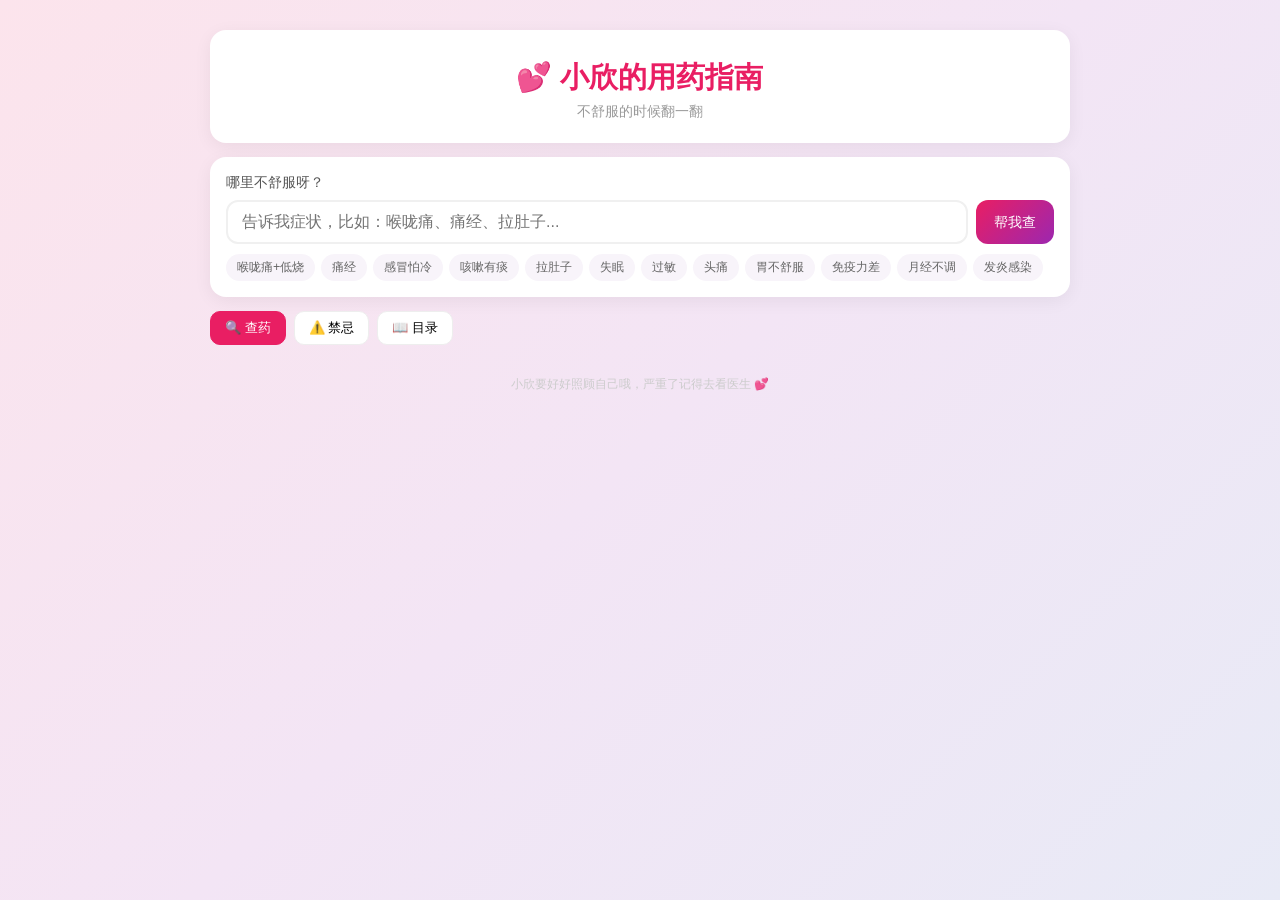
<file: index.html>
<!DOCTYPE html>
<html lang="zh-CN">
<head>
<meta charset="UTF-8">
<meta name="viewport" content="width=device-width, initial-scale=1.0, maximum-scale=1.0, user-scalable=no">
<meta name="apple-mobile-web-app-capable" content="yes">
<meta name="apple-mobile-web-app-status-bar-style" content="default">
<meta name="apple-mobile-web-app-title" content="用药指南">
<meta name="theme-color" content="#e91e63">
<link rel="manifest" href="manifest.json">
<link rel="apple-touch-icon" href="金毛.svg">
<title>💕 小欣的用药指南</title>
<link rel="stylesheet" href="style.css">
</head>
<body>
<div class="container">
<div class="header">
<h1>💕 小欣的用药指南</h1>
<p class="subtitle">不舒服的时候翻一翻</p>
</div>
<div class="search-box">
<label>哪里不舒服呀？</label>
<div class="input-row">
<input type="text" id="symptomInput" placeholder="告诉我症状，比如：喉咙痛、痛经、拉肚子..." onkeypress="if(event.key==='Enter')search()">
<button class="btn-search" onclick="search()">帮我查</button>
</div>
<div class="quick-tags" id="quickTags"></div>
</div>
<div class="nav-tabs">
<div class="nav-tab active" data-tab="search" onclick="switchTab('search')">🔍 查药</div>
<div class="nav-tab" data-tab="contra" onclick="switchTab('contra')">⚠️ 禁忌</div>
<div class="nav-tab" data-tab="catalog" onclick="switchTab('catalog')">📖 目录</div>
</div>
<div id="tab-search" class="tab-content active"><div id="results"></div></div>
<div id="tab-contra" class="tab-content"><div id="contraContent"></div></div>
<div id="tab-catalog" class="tab-content"><div id="catalogContent"></div></div>
</div>
<div class="footer">小欣要好好照顾自己哦，严重了记得去看医生 💕</div>
<script src="data.js"></script>
<script src="app.js"></script>
<script>
if ('serviceWorker' in navigator) {
    navigator.serviceWorker.register('./sw.js');
}
</script>
</body>
</html>
</file>
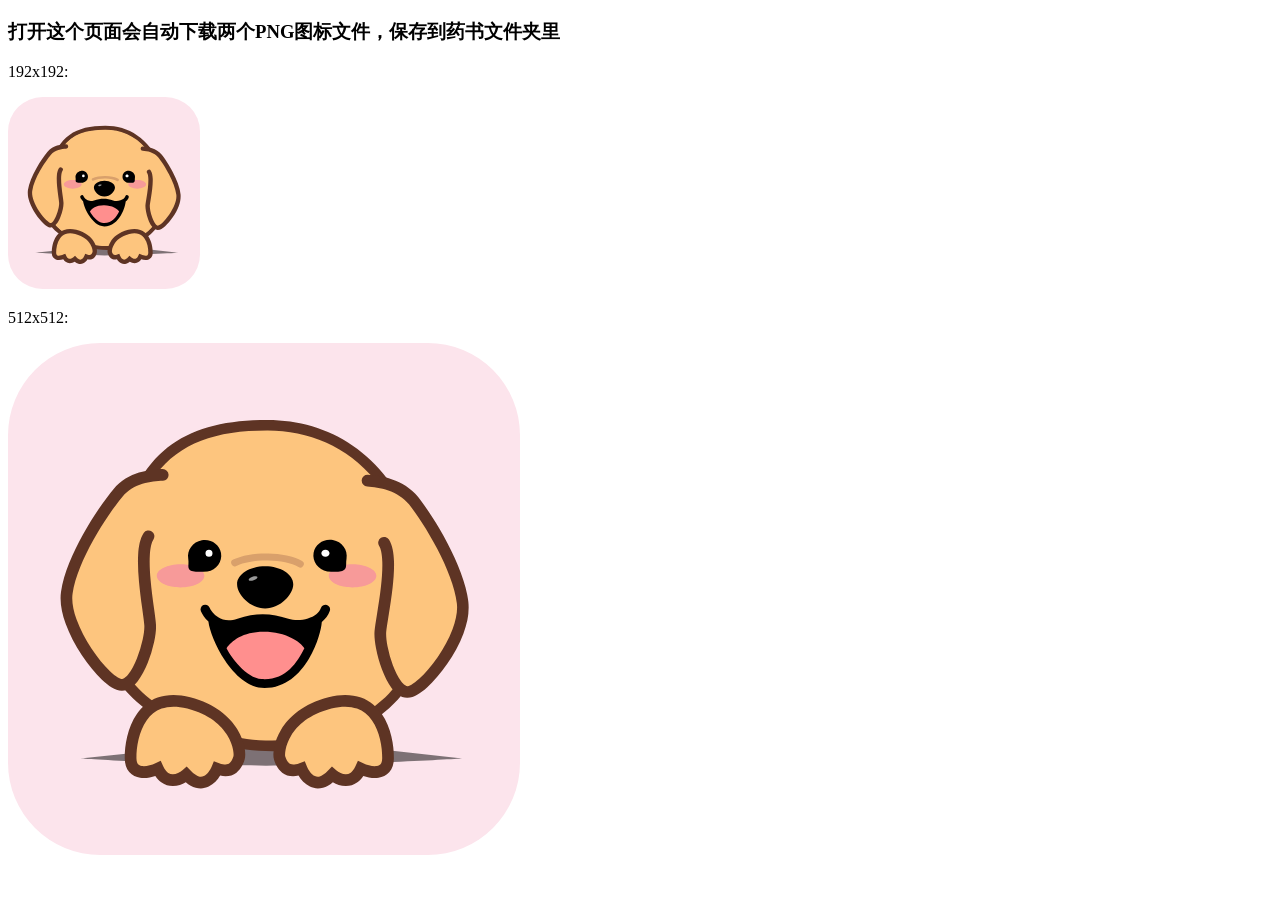
<file: generate-icons.html>
<!DOCTYPE html>
<html>
<head><title>生成图标</title></head>
<body>
<h3>打开这个页面会自动下载两个PNG图标文件，保存到药书文件夹里</h3>
<p>192x192:</p>
<canvas id="c192" width="192" height="192"></canvas>
<p>512x512:</p>
<canvas id="c512" width="512" height="512"></canvas>
<script>
function draw(id, size) {
    const c = document.getElementById(id);
    const ctx = c.getContext('2d');
    // 粉色圆角背景
    ctx.fillStyle = '#fce4ec';
    ctx.beginPath();
    ctx.roundRect(0, 0, size, size, size * 0.18);
    ctx.fill();
    // 加载金毛SVG
    const img = new Image();
    img.onload = function() {
        const pad = size * 0.1;
        ctx.drawImage(img, pad, pad, size - pad*2, size - pad*2);
        // 下载
        const a = document.createElement('a');
        a.download = id === 'c192' ? 'icon-192.png' : 'icon-512.png';
        a.href = c.toDataURL('image/png');
        a.click();
    };
    img.src = '金毛.svg';
}
draw('c192', 192);
setTimeout(() => draw('c512', 512), 1000);
</script>
</body>
</html>
</file>
<file: style.css>
* { margin: 0; padding: 0; box-sizing: border-box; }

:root {
    --pink: #e91e63;
    --pink-light: #fce4ec;
    --purple: #9c27b0;
    --purple-light: #f3e5f5;
    --radius: 16px;
    --shadow: 0 4px 18px rgba(0,0,0,0.06);
}

body {
    font-family: -apple-system, BlinkMacSystemFont, "Segoe UI", "PingFang SC", "Microsoft YaHei", "Helvetica Neue", sans-serif;
    background: linear-gradient(135deg, #fce4ec 0%, #f3e5f5 50%, #e8eaf6 100%);
    min-height: 100vh;
    padding: 16px;
    -webkit-text-size-adjust: 100%;
}

.container {
    max-width: 800px;
    margin: 0 auto;
    width: 100%;
}

/* ===== 头部 ===== */
.header {
    text-align: center;
    padding: 28px 16px 22px;
    background: white;
    border-radius: var(--radius);
    box-shadow: var(--shadow);
    margin-bottom: 14px;
}
.header h1 {
    font-size: clamp(1.4em, 5vw, 1.8em);
    color: var(--pink);
    margin-bottom: 4px;
}
.header .subtitle {
    color: #999;
    font-size: clamp(0.78em, 2.5vw, 0.88em);
}

/* ===== 搜索框 ===== */
.search-box {
    background: white;
    border-radius: var(--radius);
    padding: 16px;
    box-shadow: var(--shadow);
    margin-bottom: 14px;
}
.search-box label {
    display: block;
    font-size: 0.9em;
    color: #555;
    margin-bottom: 8px;
    font-weight: 500;
}
.input-row {
    display: flex;
    gap: 8px;
}
.search-box input {
    flex: 1;
    padding: 11px 14px;
    border: 2px solid #f0f0f0;
    border-radius: 12px;
    font-size: 16px; /* 防止iOS缩放 */
    outline: none;
    transition: border-color 0.3s;
    min-width: 0;
}
.search-box input:focus {
    border-color: var(--pink);
}
.btn-search {
    padding: 11px 18px;
    background: linear-gradient(135deg, var(--pink), var(--purple));
    color: white;
    border: none;
    border-radius: 12px;
    font-size: 0.9em;
    cursor: pointer;
    white-space: nowrap;
    flex-shrink: 0;
    -webkit-tap-highlight-color: transparent;
}
.btn-search:active {
    transform: scale(0.96);
}
.quick-tags {
    margin-top: 10px;
    display: flex;
    flex-wrap: wrap;
    gap: 6px;
}
.quick-tags span {
    padding: 5px 11px;
    background: #f8f4fa;
    border-radius: 14px;
    font-size: 0.78em;
    color: #666;
    cursor: pointer;
    transition: all 0.2s;
    -webkit-tap-highlight-color: transparent;
}
.quick-tags span:hover, .quick-tags span:active {
    background: var(--pink-light);
    color: var(--pink);
}

/* ===== 导航Tab ===== */
.nav-tabs {
    display: flex;
    gap: 8px;
    margin-bottom: 14px;
    overflow-x: auto;
    -webkit-overflow-scrolling: touch;
}
.nav-tab {
    padding: 7px 14px;
    background: white;
    border: 1px solid #eee;
    border-radius: 10px;
    font-size: 0.82em;
    cursor: pointer;
    transition: all 0.2s;
    white-space: nowrap;
    flex-shrink: 0;
    -webkit-tap-highlight-color: transparent;
}
.nav-tab:hover, .nav-tab.active {
    background: var(--pink);
    color: white;
    border-color: var(--pink);
}
.tab-content { display: none; }
.tab-content.active { display: block; }

/* ===== 卡片 ===== */
.card {
    background: white;
    border-radius: var(--radius);
    padding: 16px;
    margin-bottom: 14px;
    box-shadow: var(--shadow);
    animation: fadeIn 0.3s ease;
    overflow: hidden;
}
@keyframes fadeIn {
    from { opacity: 0; transform: translateY(10px); }
    to { opacity: 1; transform: translateY(0); }
}
.card-title {
    font-size: 1em;
    font-weight: 600;
    color: #333;
    margin-bottom: 10px;
}
.sym-tags {
    display: flex;
    flex-wrap: wrap;
    gap: 5px;
    margin-bottom: 12px;
}
.sym-tag {
    background: #e8f5e9;
    color: #2e7d32;
    padding: 2px 8px;
    border-radius: 10px;
    font-size: 0.74em;
}

/* ===== 用药组合 ===== */
.combo-box {
    background: linear-gradient(135deg, #fce4ec, #f3e5f5);
    border-radius: 12px;
    padding: 14px;
    margin-bottom: 12px;
    border: 1px solid #f8bbd0;
}
.combo-title {
    font-size: 0.88em;
    font-weight: 600;
    color: #ad1457;
    margin-bottom: 8px;
}
.combo-pills {
    display: flex;
    flex-wrap: wrap;
    gap: 8px;
    margin-bottom: 10px;
}
.combo-pill {
    background: white;
    border: 1px solid #f48fb1;
    border-radius: 20px;
    padding: 5px 12px;
    font-size: 0.82em;
    color: #880e4f;
    font-weight: 500;
    display: inline-flex;
    align-items: center;
    gap: 4px;
}
.combo-pill .pill-order {
    display: inline-flex;
    align-items: center;
    justify-content: center;
    background: var(--pink);
    color: white;
    width: 17px;
    height: 17px;
    border-radius: 50%;
    font-size: 0.7em;
    flex-shrink: 0;
}
.combo-note {
    font-size: 0.82em;
    color: #555;
    line-height: 1.55;
}
.combo-warn {
    font-size: 0.8em;
    color: #c62828;
    margin-top: 6px;
    font-weight: 500;
}

/* ===== 对比表 ===== */
details {
    margin-bottom: 12px;
}
details summary {
    cursor: pointer;
    font-size: 0.82em;
    color: #999;
    padding: 4px 0;
    -webkit-tap-highlight-color: transparent;
}
details summary:hover { color: var(--pink); }
.tbl-wrap {
    overflow-x: auto;
    -webkit-overflow-scrolling: touch;
    margin-top: 8px;
}
table.med-tbl {
    width: 100%;
    min-width: 560px;
    border-collapse: collapse;
    font-size: 0.8em;
    border: 1px solid #f0f0f0;
    border-radius: 9px;
    overflow: hidden;
}
.med-tbl thead {
    background: linear-gradient(135deg, var(--pink-light), var(--purple-light));
}
.med-tbl th {
    padding: 8px 8px;
    font-weight: 600;
    color: #666;
    text-align: left;
    white-space: nowrap;
}
.med-tbl td {
    padding: 8px 8px;
    border-top: 1px solid #f5f5f5;
    vertical-align: top;
    line-height: 1.4;
}
.med-tbl tr:hover td { background: #fafafa; }
.med-tbl .name { font-weight: 600; color: #c2185b; }
.p1 { background: #ffcdd2; color: #b71c1c; padding: 1px 6px; border-radius: 8px; font-size: 0.76em; font-weight: 600; white-space: nowrap; }
.p2 { background: #ffe0b2; color: #e65100; padding: 1px 6px; border-radius: 8px; font-size: 0.76em; font-weight: 600; white-space: nowrap; }
.p3 { background: #c8e6c9; color: #1b5e20; padding: 1px 6px; border-radius: 8px; font-size: 0.76em; font-weight: 600; white-space: nowrap; }
.p4 { background: #f5f5f5; color: #666; padding: 1px 6px; border-radius: 8px; font-size: 0.76em; font-weight: 600; white-space: nowrap; }
.danger-low { color: #2e7d32; }
.danger-mid { color: #f57f17; }
.danger-high { color: #e65100; font-weight: 600; }

/* ===== 禁忌/提示 ===== */
.contra-box {
    background: #fff3e0;
    border-radius: 10px;
    padding: 10px 13px;
    margin-bottom: 10px;
    font-size: 0.82em;
    border: 1px solid #ffe0b2;
    line-height: 1.55;
}
.contra-box h4 {
    color: #e65100;
    margin-bottom: 5px;
    font-size: 0.88em;
}
.tips-box {
    background: #e8f5e9;
    border-radius: 10px;
    padding: 10px 13px;
    font-size: 0.82em;
    color: #2e7d32;
    line-height: 1.55;
}
.no-result {
    text-align: center;
    padding: 40px 20px;
    color: #aaa;
}
.no-result .emoji { font-size: 2.2em; margin-bottom: 8px; }

/* ===== 目录 ===== */
.catalog-grid {
    display: grid;
    grid-template-columns: repeat(auto-fill, minmax(140px, 1fr));
    gap: 8px;
}
.catalog-item {
    padding: 10px 11px;
    background: #fafafa;
    border-radius: 10px;
    cursor: pointer;
    transition: all 0.2s;
    -webkit-tap-highlight-color: transparent;
}
.catalog-item:hover, .catalog-item:active {
    background: var(--pink-light);
    transform: translateX(2px);
}
.catalog-item .ci-name { font-weight: 500; color: #333; font-size: 0.84em; }
.catalog-item .ci-desc { font-size: 0.7em; color: #aaa; margin-top: 2px; }

.footer {
    text-align: center;
    padding: 18px 16px;
    color: #ccc;
    font-size: 0.74em;
}

/* ===== 响应式 - 平板 ===== */
@media (min-width: 641px) and (max-width: 1024px) {
    .container { max-width: 720px; }
    body { padding: 20px; }
    .card { padding: 18px; }
    .catalog-grid { grid-template-columns: repeat(auto-fill, minmax(160px, 1fr)); }
}

/* ===== 响应式 - 手机 ===== */
@media (max-width: 640px) {
    body { padding: 10px; }
    .header { padding: 22px 14px 18px; }
    .header h1 { font-size: 1.4em; }
    .search-box { padding: 14px; }
    .input-row { flex-direction: column; }
    .btn-search { width: 100%; padding: 12px; }
    .card { padding: 14px; }
    .combo-box { padding: 12px; }
    .combo-pills { gap: 6px; }
    .combo-pill { font-size: 0.78em; padding: 4px 10px; }
    .med-tbl { font-size: 0.75em; }
    .med-tbl th, .med-tbl td { padding: 6px 5px; }
    .catalog-grid { grid-template-columns: 1fr 1fr; }
    .nav-tabs { gap: 6px; }
    .nav-tab { padding: 6px 12px; font-size: 0.8em; }
}

/* ===== 大屏幕 ===== */
@media (min-width: 1025px) {
    body { padding: 30px; }
    .container { max-width: 860px; }
    .card { padding: 20px; }
}

/* ===== 安全区适配(iPhone刘海屏) ===== */
@supports (padding-bottom: env(safe-area-inset-bottom)) {
    body {
        padding-bottom: calc(16px + env(safe-area-inset-bottom));
    }
}
</file>
